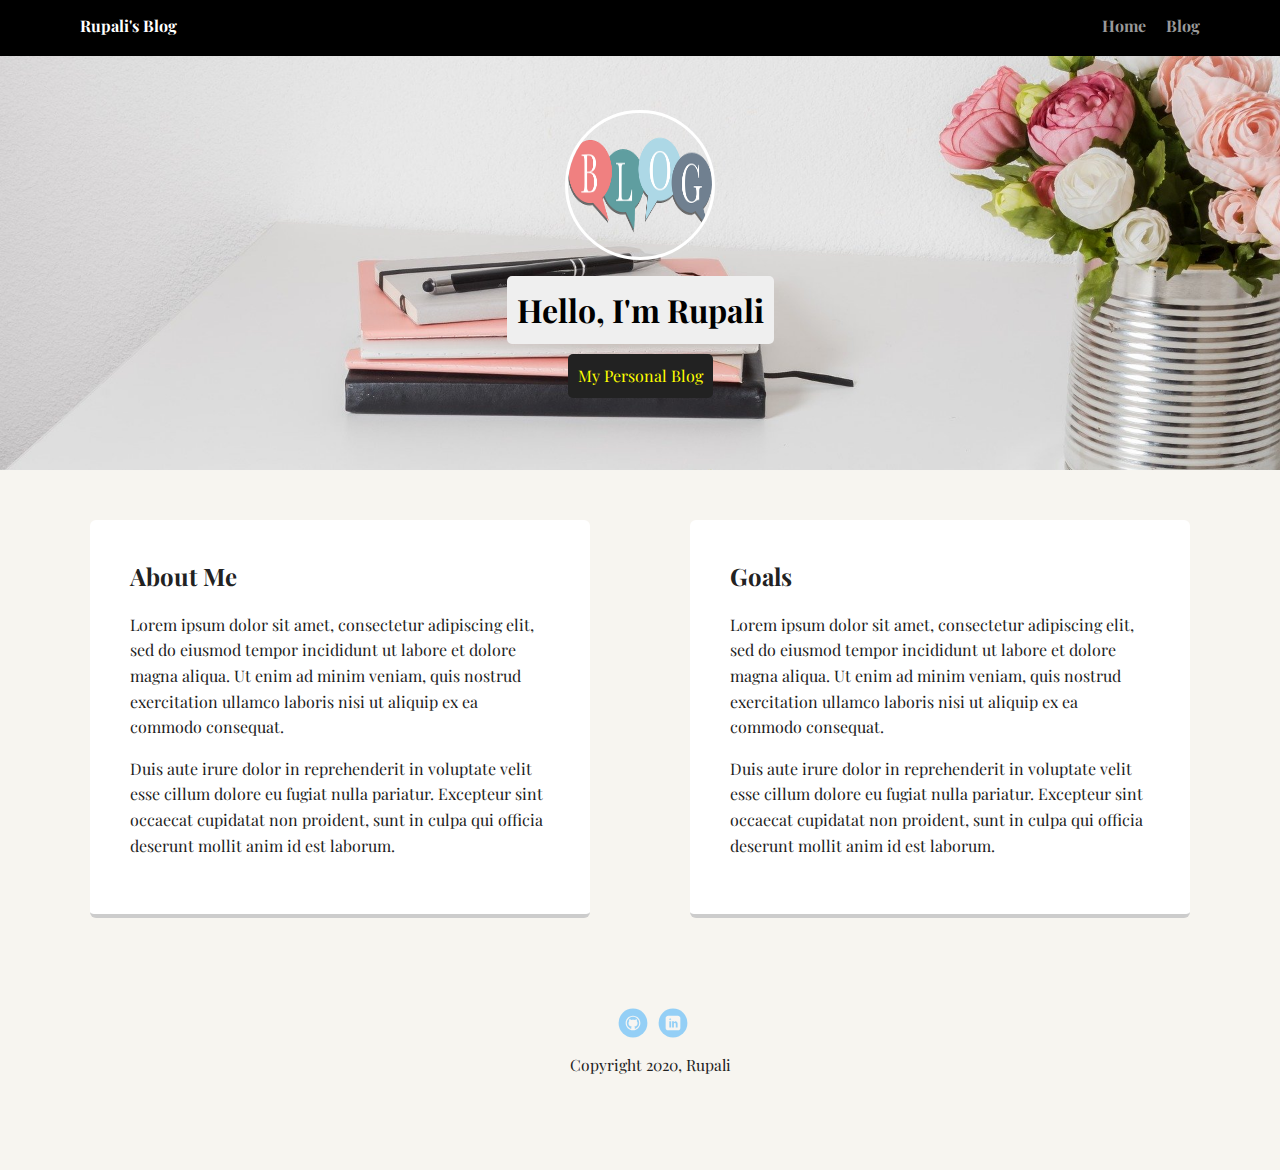
<file: index.html>
<!DOCTYPE html>
<html lang="en">
<head>
    <meta charset="UTF-8">
    <meta name="viewport" content="width=device-width, initial-scale=1.0">
    <title>Rupali's Blog</title>
    <link rel="stylesheet" href="css/style.css">
    <link href="https://fonts.googleapis.com/css2?family=Playfair+Display&display=swap" rel="stylesheet">
</head>
<body>
    
    <div class="main-nav">
        <ul class="nav">
            <li class="name">Rupali's Blog</li>
            <li><a href="index.html" class="">Home</a></li>
            <li><a href="blog.html" class="">Blog</a></li>
        </ul>
    </div>
    
    <header>
        <img src="images/blog.png" alt="img" class="profile-image">
        <h1 class="tag name">Hello, I'm Rupali</h1>
        <p class="tag location">My Personal Blog</p>
    </header>

    <main class="flex">
        <div class="card">
            <h2>About Me</h2>
            <p>Lorem ipsum dolor sit amet, consectetur adipiscing elit, sed do eiusmod tempor incididunt ut labore et dolore magna aliqua. 
                Ut enim ad minim veniam, quis nostrud exercitation ullamco laboris nisi ut aliquip ex ea commodo consequat. </p>
            <p>Duis aute irure dolor in reprehenderit in voluptate velit esse cillum dolore eu fugiat nulla pariatur. 
                Excepteur sint occaecat cupidatat non proident, sunt in culpa qui officia deserunt mollit anim id est laborum.</p>
        </div>

        <div class="card">
            <h2>Goals</h2>
            <p>Lorem ipsum dolor sit amet, consectetur adipiscing elit, sed do eiusmod tempor incididunt ut labore et dolore magna aliqua. 
                Ut enim ad minim veniam, quis nostrud exercitation ullamco laboris nisi ut aliquip ex ea commodo consequat. </p>
            <p>Duis aute irure dolor in reprehenderit in voluptate velit esse cillum dolore eu fugiat nulla pariatur. 
                Excepteur sint occaecat cupidatat non proident, sunt in culpa qui officia deserunt mollit anim id est laborum.</p>
       
        </div>
    </main>
    
    <footer>
        <ul>
            
            <li><a href="https://github.com/rupali2" class="social github">Github</a></li>
            <li><a href="https://www.linkedin.com/in/rupali-walunj-66791636/" class="social linkedin">LinkedIn</a></li>
        </ul>
        <p class="copyright">Copyright 2020, Rupali</p>
    </footer>

</body>
</html>
</file>
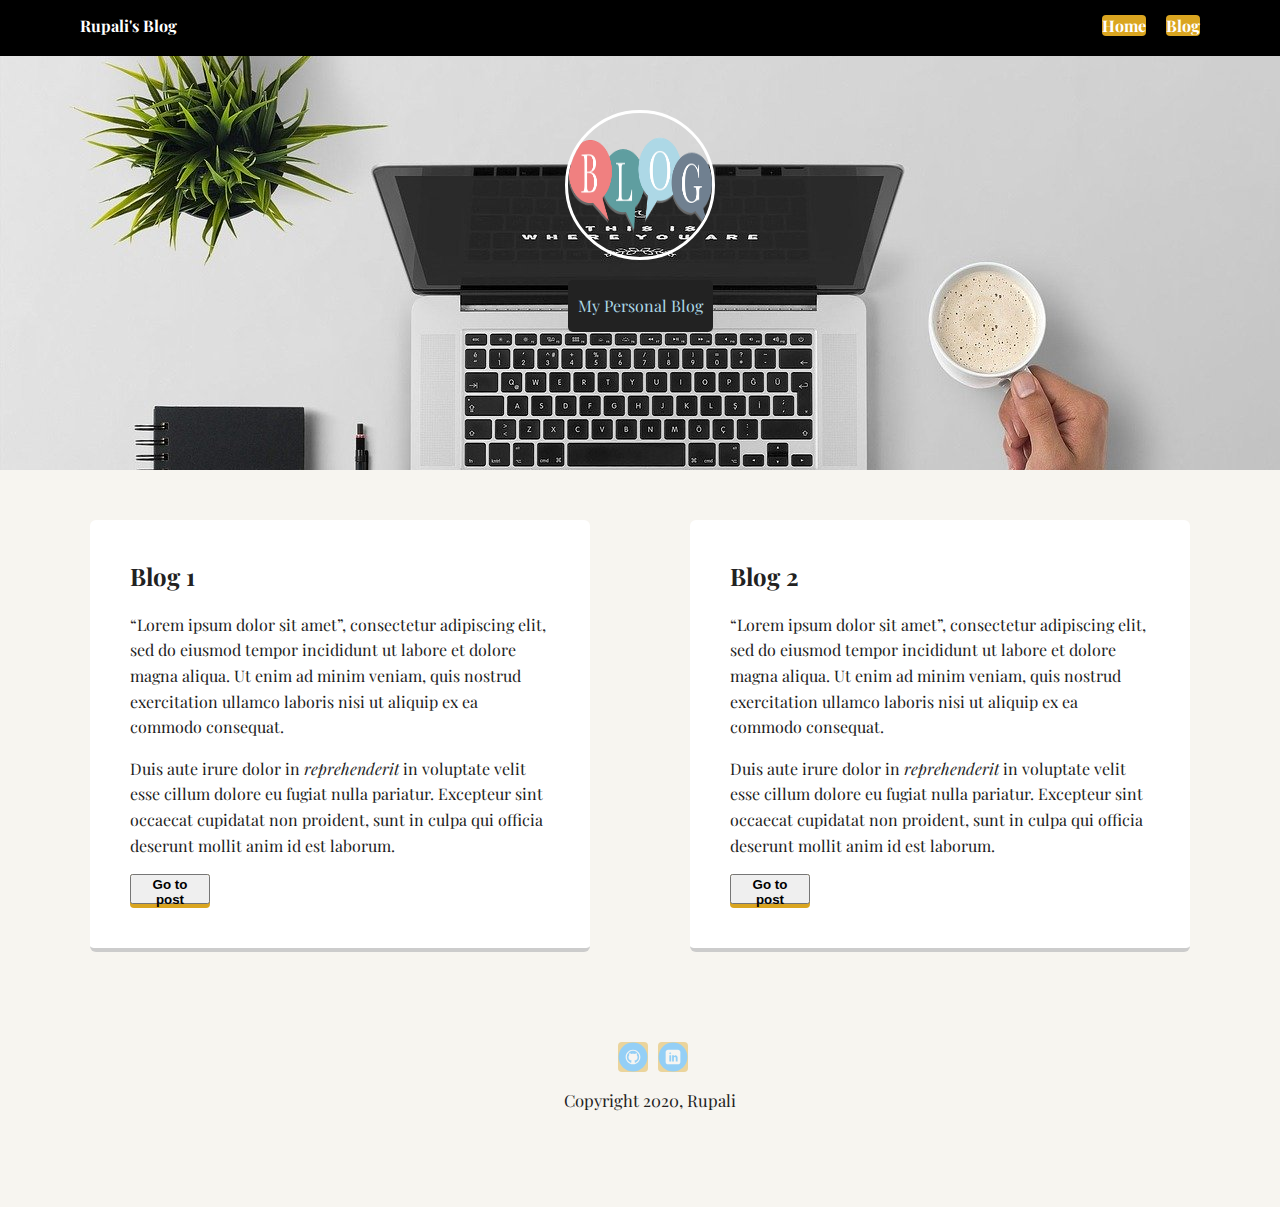
<file: blog.html>
<!DOCTYPE html>
<html lang="en">
<head>
    <meta charset="UTF-8">
    <meta name="viewport" content="width=device-width, initial-scale=1.0">
    <title>Rupali's Blog</title>
    <link rel="stylesheet" href="css/main.css">
    <link href="https://fonts.googleapis.com/css2?family=Playfair+Display&display=swap" rel="stylesheet">
</head>
<body>
    
    <div class="main-nav">
        <ul class="nav">
            <li class="name">Rupali's Blog</li>
            <li><a href="home.html" class="">Home</a></li>
            <li><a href="blog.html" class="">Blog</a></li>
        </ul>
    </div>
    
    <header>
        <img src="images/blog.png" alt="img" class="profile-image">
         <p class="tag location">My Personal Blog</p>
    </header>

    <main class="flex">
        <div class="card">
            <h2>Blog 1</h2>
            <p><q>Lorem ipsum dolor sit amet</q>, consectetur adipiscing elit, sed do eiusmod tempor incididunt ut labore et dolore magna aliqua. 
                Ut enim ad minim veniam, quis nostrud exercitation ullamco laboris nisi ut aliquip ex ea commodo consequat. </p>
            <p>Duis aute irure dolor in <i>reprehenderit</i> in voluptate velit esse cillum dolore eu fugiat nulla pariatur. 
                Excepteur sint occaecat cupidatat non proident, sunt in culpa qui officia deserunt mollit anim id est laborum.</p>
            
                <a href="post1.html"><button>Go to post</button></a>
        </div>

        <div class="card">
            <h2>Blog 2</h2>
            <p><q>Lorem ipsum dolor sit amet</q>, consectetur adipiscing elit, sed do eiusmod tempor incididunt ut labore et dolore magna aliqua. 
                Ut enim ad minim veniam, quis nostrud exercitation ullamco laboris nisi ut aliquip ex ea commodo consequat. </p>
            <p>Duis aute irure dolor in <i>reprehenderit</i> in voluptate velit esse cillum dolore eu fugiat nulla pariatur. 
                Excepteur sint occaecat cupidatat non proident, sunt in culpa qui officia deserunt mollit anim id est laborum.</p>
       
                <a href="post2.html"><button>Go to post</button></a>
        </div>
    </main>
    
    <footer>
        <ul>
            
            <li><a href="https://github.com/rupali2" class="social github">Github</a></li>
            <li><a href="https://www.linkedin.com/in/rupali-walunj-66791636/" class="social linkedin">LinkedIn</a></li>
        </ul>
        <p class="copyright">Copyright 2020, Rupali</p>
    </footer>

</body>
</html>
</file>
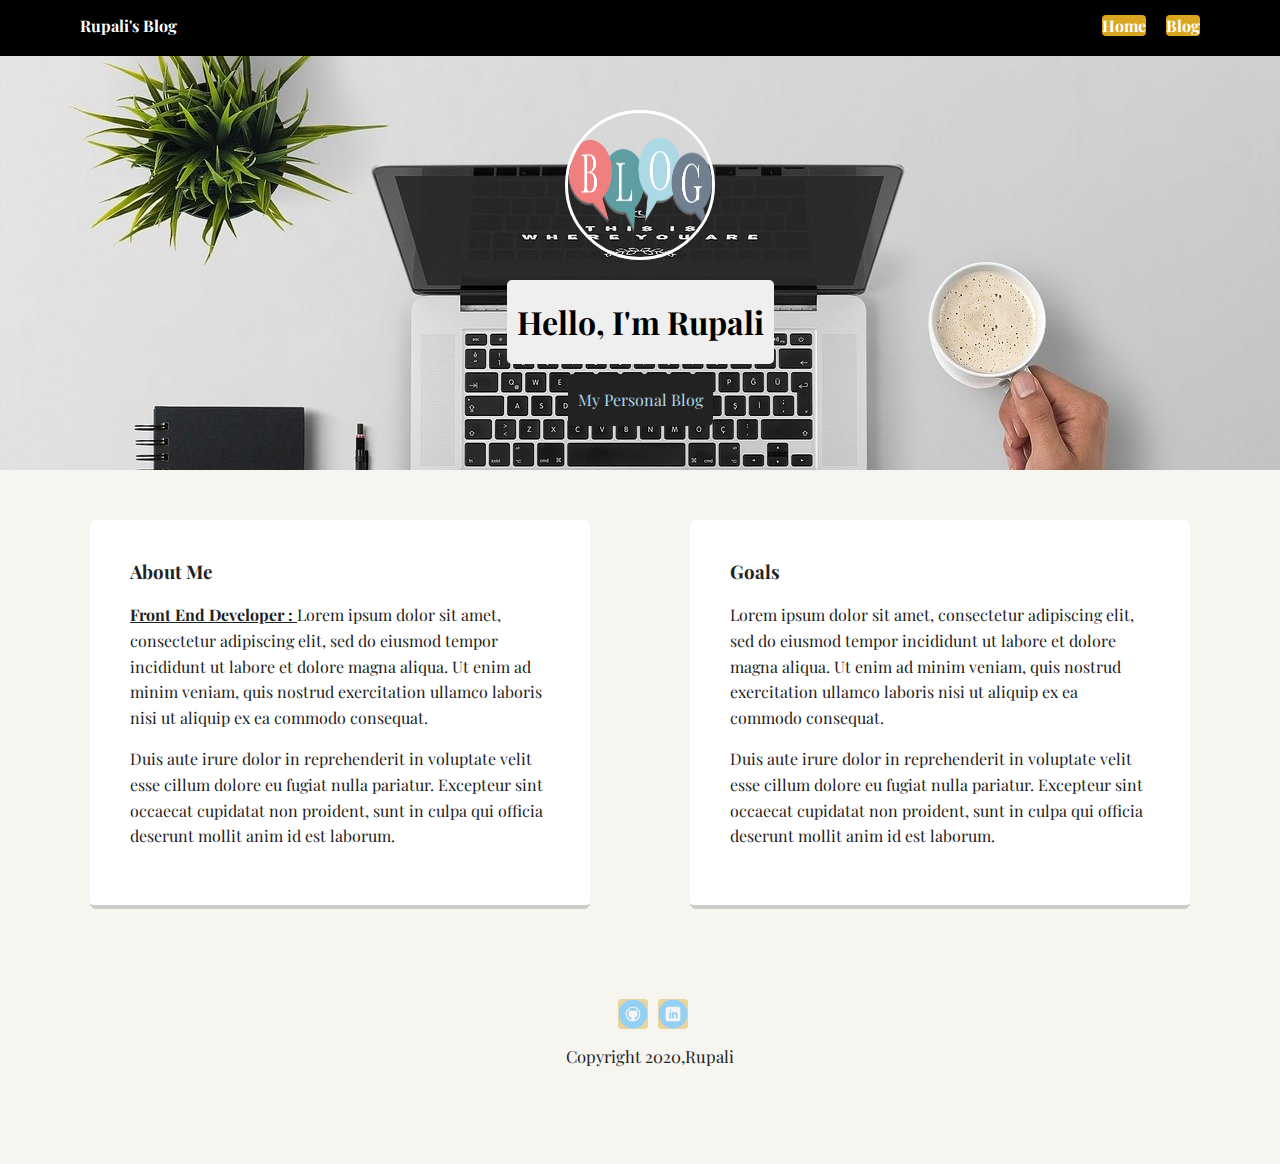
<file: home.html>
<!DOCTYPE html>
<html lang="en">
<head>
    <meta charset="UTF-8">
    <meta name="viewport" content="width=device-width, initial-scale=1.0">
    <title>Rupali's Blog</title>
    <link rel="stylesheet" href="css/main.css">
    <link href="https://fonts.googleapis.com/css2?family=Playfair+Display&display=swap" rel="stylesheet">
</head>
<body>
    
    <div class="main-nav">
        <ul class="nav">
            <li class="name">Rupali's Blog</li>
            <li><a href="home.html" class="">Home</a></li>
            <li><a href="blog.html" class="">Blog</a></li>
        </ul>
    </div>
    
    <header>
        <img src="images/blog.png" alt="img" class="profile-image">
        <h1 class="tag name">Hello, I'm Rupali</h1>
        <p class="tag location">My Personal Blog</p>
    </header>

    <main class="flex">
        <div class="card">
            <h3>About Me</h3>
            <p><b><u>Front End Developer : </u></b>Lorem ipsum dolor sit amet, consectetur adipiscing elit, sed do eiusmod tempor incididunt ut labore et dolore magna aliqua. 
                Ut enim ad minim veniam, quis nostrud exercitation ullamco laboris nisi ut aliquip ex ea commodo consequat. </p>
            <p>Duis aute irure dolor in reprehenderit in voluptate velit esse cillum dolore eu fugiat nulla pariatur. 
                Excepteur sint occaecat cupidatat non proident, sunt in culpa qui officia deserunt mollit anim id est laborum.</p>
        </div>

        <div class="card">
            <h3>Goals</h3>
            <p>Lorem ipsum dolor sit amet, consectetur adipiscing elit, sed do eiusmod tempor incididunt ut labore et dolore magna aliqua. 
                Ut enim ad minim veniam, quis nostrud exercitation ullamco laboris nisi ut aliquip ex ea commodo consequat. </p>
            <p>Duis aute irure dolor in reprehenderit in voluptate velit esse cillum dolore eu fugiat nulla pariatur. 
                Excepteur sint occaecat cupidatat non proident, sunt in culpa qui officia deserunt mollit anim id est laborum.</p>
        </div>
    </main>
    
    <footer>
        <ul>
            <li><a href="https://github.com/rupali2" class="social github">Github</a></li>
            <li><a href="https://www.linkedin.com/in/rupali-walunj-66791636/" class="social linkedin">LinkedIn</a></li>
        </ul>
        <p class="copyright">Copyright 2020,Rupali</p>
    </footer>

</body>
</html>
</file>
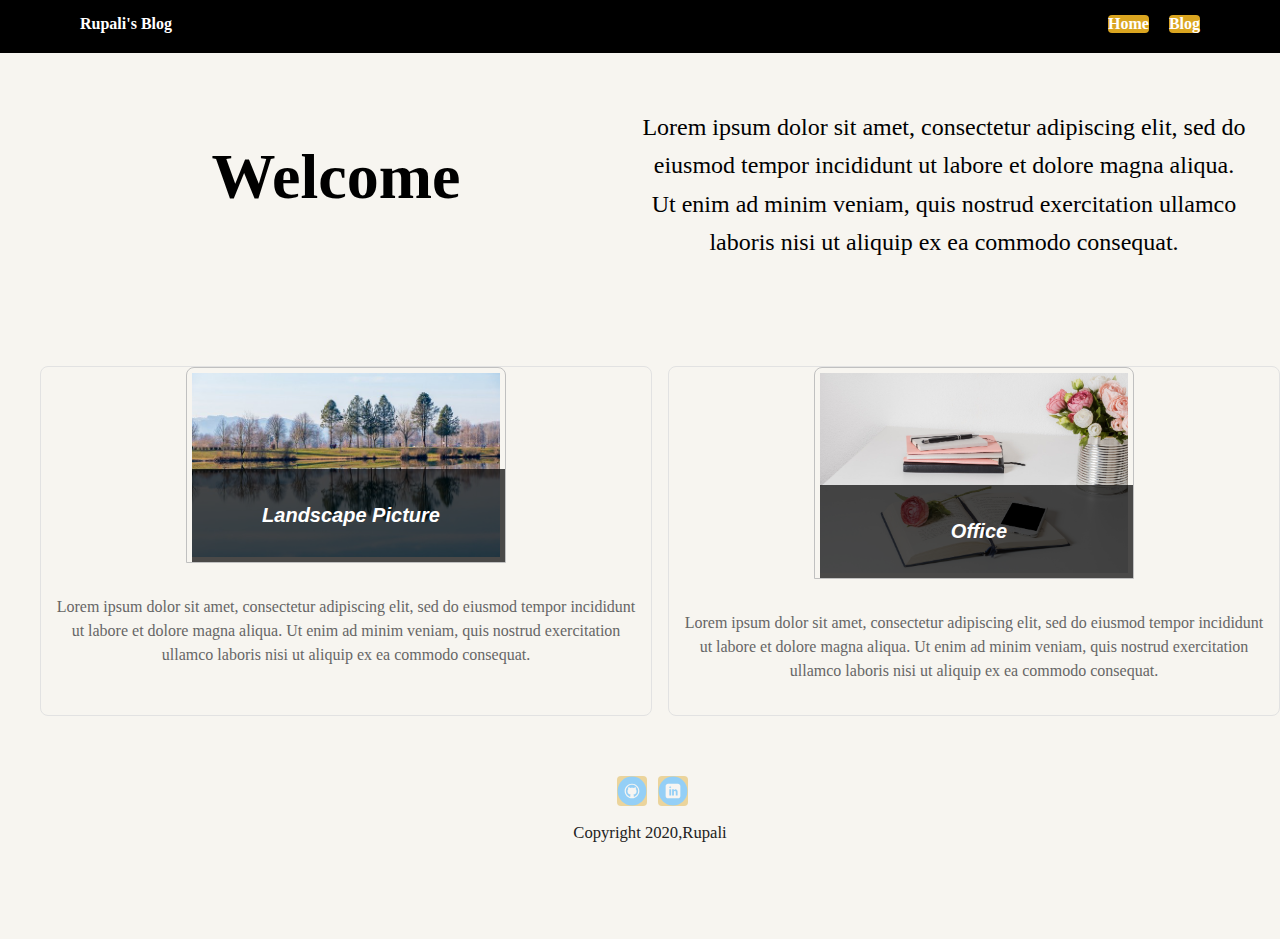
<file: post1.html>
<!DOCTYPE html>
<html lang="en">
<head>
    <meta charset="UTF-8">
    <meta name="viewport" content="width=device-width, initial-scale=1.0">
    <title>Document</title>
    <link rel="stylesheet" href="css/main.css">
</head>
<body>
    <div class="main-nav">
        <ul class="nav">
            <li class="name">Rupali's Blog</li>
            <li><a href="home.html" class="">Home</a></li>
            <li><a href="blog.html" class="">Blog</a></li>
        </ul>
    </div>
    
    <main class="main-container">
        <section class="container">
          <h2>Welcome</h2>
          <article>
            <p>Lorem ipsum dolor sit amet, consectetur adipiscing elit, sed do eiusmod tempor incididunt ut labore et dolore magna aliqua. 
                Ut enim ad minim veniam, quis nostrud exercitation ullamco laboris nisi ut aliquip ex ea commodo consequat.</p>
           </article>
        </section>
        <section class="section">
          <ul>
            <li>
              <figure>
               <img src="images/landscape.jpg" alt="Landscape">
                <figcaption><h3>Landscape Picture</h3></figcaption>
              </figure>
              <p>Lorem ipsum dolor sit amet, consectetur adipiscing elit, sed do eiusmod tempor incididunt ut labore et dolore magna aliqua. 
                Ut enim ad minim veniam, quis nostrud exercitation ullamco laboris nisi ut aliquip ex ea commodo consequat.</p>
          
            </li>
            <li>
              <figure>
               
                <img src="images/blogcover.jpg" alt="Office">
                <figcaption><h3>Office </h3></figcaption>
              </figure>
              <p>Lorem ipsum dolor sit amet, consectetur adipiscing elit, sed do eiusmod tempor incididunt ut labore et dolore magna aliqua. 
                Ut enim ad minim veniam, quis nostrud exercitation ullamco laboris nisi ut aliquip ex ea commodo consequat.</p>
          
            </li>
            
          </ul>
        </section>
      </main>
      <footer>
        <ul>
            <li><a href="https://github.com/rupali2" class="social github">Github</a></li>
            <li><a href="https://www.linkedin.com/in/rupali-walunj-66791636/" class="social linkedin">LinkedIn</a></li>
        </ul>
        <p class="copyright">Copyright 2020,Rupali</p>
    </footer>

</body>
</html>
</file>
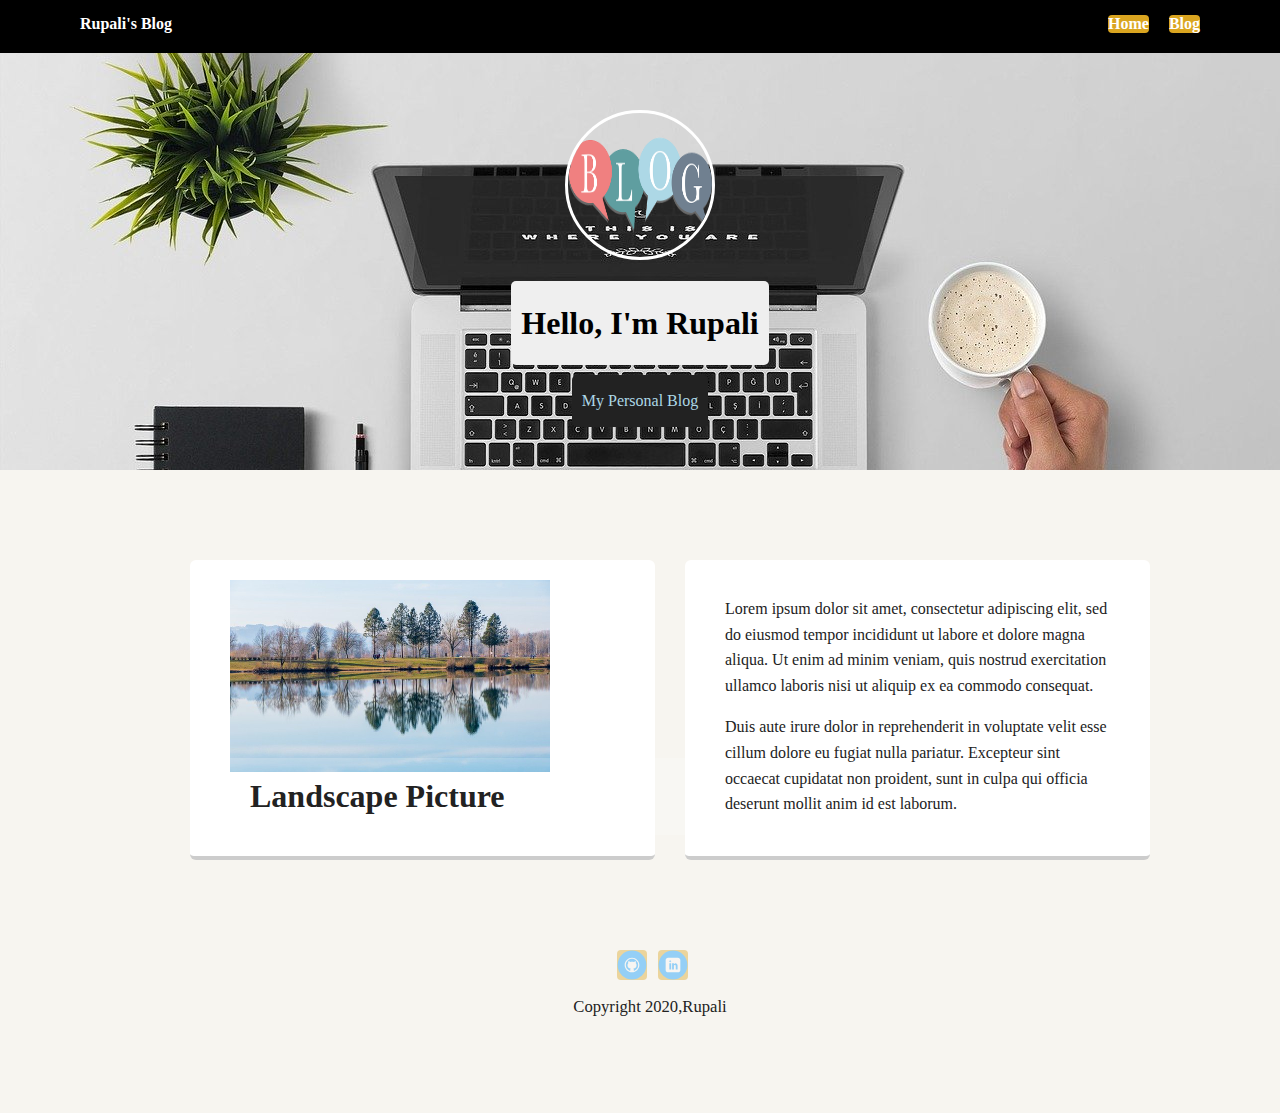
<file: post2.html>
<!DOCTYPE html>
<html lang="en">
<head>
    <meta charset="UTF-8">
    <meta name="viewport" content="width=device-width, initial-scale=1.0">
    <title>Document</title>
    <link rel="stylesheet" href="css/main.css">
</head>
  <body>
    <div class="main-nav">
        <ul class="nav">
            <li class="name">Rupali's Blog</li>
            <li><a href="home.html" class="">Home</a></li>
            <li><a href="blog.html" class="">Blog</a></li>
        </ul>
    </div>
    
    <header>
        <img src="images/blog.png" alt="img" class="profile-image">
        <h1 class="tag name">Hello, I'm Rupali</h1>
        <p class="tag location">My Personal Blog</p>
    </header>
    <main>
      <section class="post2-cards">
        <article>
          <div class="article1">
          <img class="article-img" src="images/landscape.jpg" alt=" " />
          <h1 class="article-title">
              Landscape Picture
          </h1>
        </div>
        </article>
        <article>
          <div class="article2" >
          <p>Lorem ipsum dolor sit amet, consectetur adipiscing elit, sed do eiusmod tempor incididunt ut labore et dolore magna aliqua. 
              Ut enim ad minim veniam, quis nostrud exercitation ullamco laboris nisi ut aliquip ex ea commodo consequat. </p>
          <p>Duis aute irure dolor in reprehenderit in voluptate velit esse cillum dolore eu fugiat nulla pariatur. 
              Excepteur sint occaecat cupidatat non proident, sunt in culpa qui officia deserunt mollit anim id est laborum.</p>
     
          </h1>
        </div>
        </article>
     </section>
    </main>
    <footer>
      <ul>
          <li><a href="https://github.com/rupali2" class="social github">Github</a></li>
          <li><a href="https://www.linkedin.com/in/rupali-walunj-66791636/" class="social linkedin">LinkedIn</a></li>
      </ul>
      <p class="copyright">Copyright 2020,Rupali</p>
  </footer>
  </body>
</html>
</file>
<file: css/style.css>
* {
    box-sizing: border-box;
}

body {
    margin: 0;
    padding: 0;
    text-align: center;
    font-family: 'Playfair Display', serif;
    color: #222;
    background: #f7f5f0;
}

/* Link Styles */

a {
    text-decoration: none;
    color: #999;
}
a:hover {
    color: #6633ff;
}

/* Section */

.main-nav {
    width: 100%;
    background: black;
    min-height: 30px;
    padding: 10px;
    position: fixed;
    text-align: center;
}

.nav {
    display: flex;
    justify-content: space-around;
    font-weight: 700;
    list-style-type: none;
    margin: 0 auto;
    padding: 0;
}

.nav .name {
    display: block;
    margin-right: auto;
    color: white;
}

.nav li {
    padding: 5px 10px 10px 10px;
}

.nav a {
    transition: all .5s;
}

.nav a:hover {
    color: white;
}

header {
    text-align: center;
    background: url('../images/blogcover.jpg') no-repeat top center;
    background-size: cover;
    overflow: hidden;
    padding-top: 60px;
}

header {
    line-height: 1.5;
}

header .profile-image {
    margin-top: 50px;
    width: 150px;
    height: 150px;
    border-radius: 50%;
    border: 3px solid white;
    transition: all .5s;
}

header .profile-image:hover {
    transform: scale(1.2) rotate(5deg);
}

.tag {
    background-color: #efefef;
    color: black;
    padding: 10px;
    border-radius: 5px;
    display: table;
    margin: 10px auto;
}

.location {
    background-color: #222;
    color: yellow;
}

.card {
    margin: 30px;
    padding: 20px 40px 40px;
    max-width: 500px;
    text-align: left;
    background: #fff;
    border-bottom: 4px solid #ccc;
    border-radius: 6px;
    transition: all .5s;
    
}

.card:hover {
    border-color: #ff99ff;
}

footer {
    width: 100%;
    min-height: 30px;
    padding: 20px 0 40px 20px;
}

footer .copyright {
    top: -8px;
    font-size: .75em;
}

footer ul {
    list-style-type: none;
    margin: 0;
    padding: 0;
}

footer ul li {
    display: inline-block;
}

a.social {
    display: inline-block;
    text-indent: -9999px;
    margin-left: 5px;
    width: 30px;
    height: 30px;
    background-size: 30px 30px;
    opacity: .4;
    transition: all .5s;
}

a.github {
    background-image: url(../images/github.svg);
}
a.linkedin {
    background-image: url(../images/linkedin.svg);
  }

  a.social:hover {
      opacity: 1;
  }

  .clearfix {
      clear: both;
  }

  /*for larger screen*/

  @media(min-width: 720px) {

    .flex {
        display: -ms-flexbox;
        display: flex;
        max-width: 1200px;
        -ms-flex-pack: distribute;
        justify-content: space-around;
        margin: 0 auto;
    }

    header {
        min-height: 470px;
    }

    .nav {
        max-width: 1200px;
        padding: 0 30px;
    }

    main {
        padding-top: 20px;
    }

    main p {
        line-height: 1.6em;
    }
    footer {
        font-size: 1.3em;
        max-width: 1200px;
        margin: 40px auto;
    }
  }
</file>
<file: css/main.css>
@import 'home.css';
@import 'blog.css';
@import 'responsive.css';
@import 'post2.css';
@import 'post1.css';
</file>
